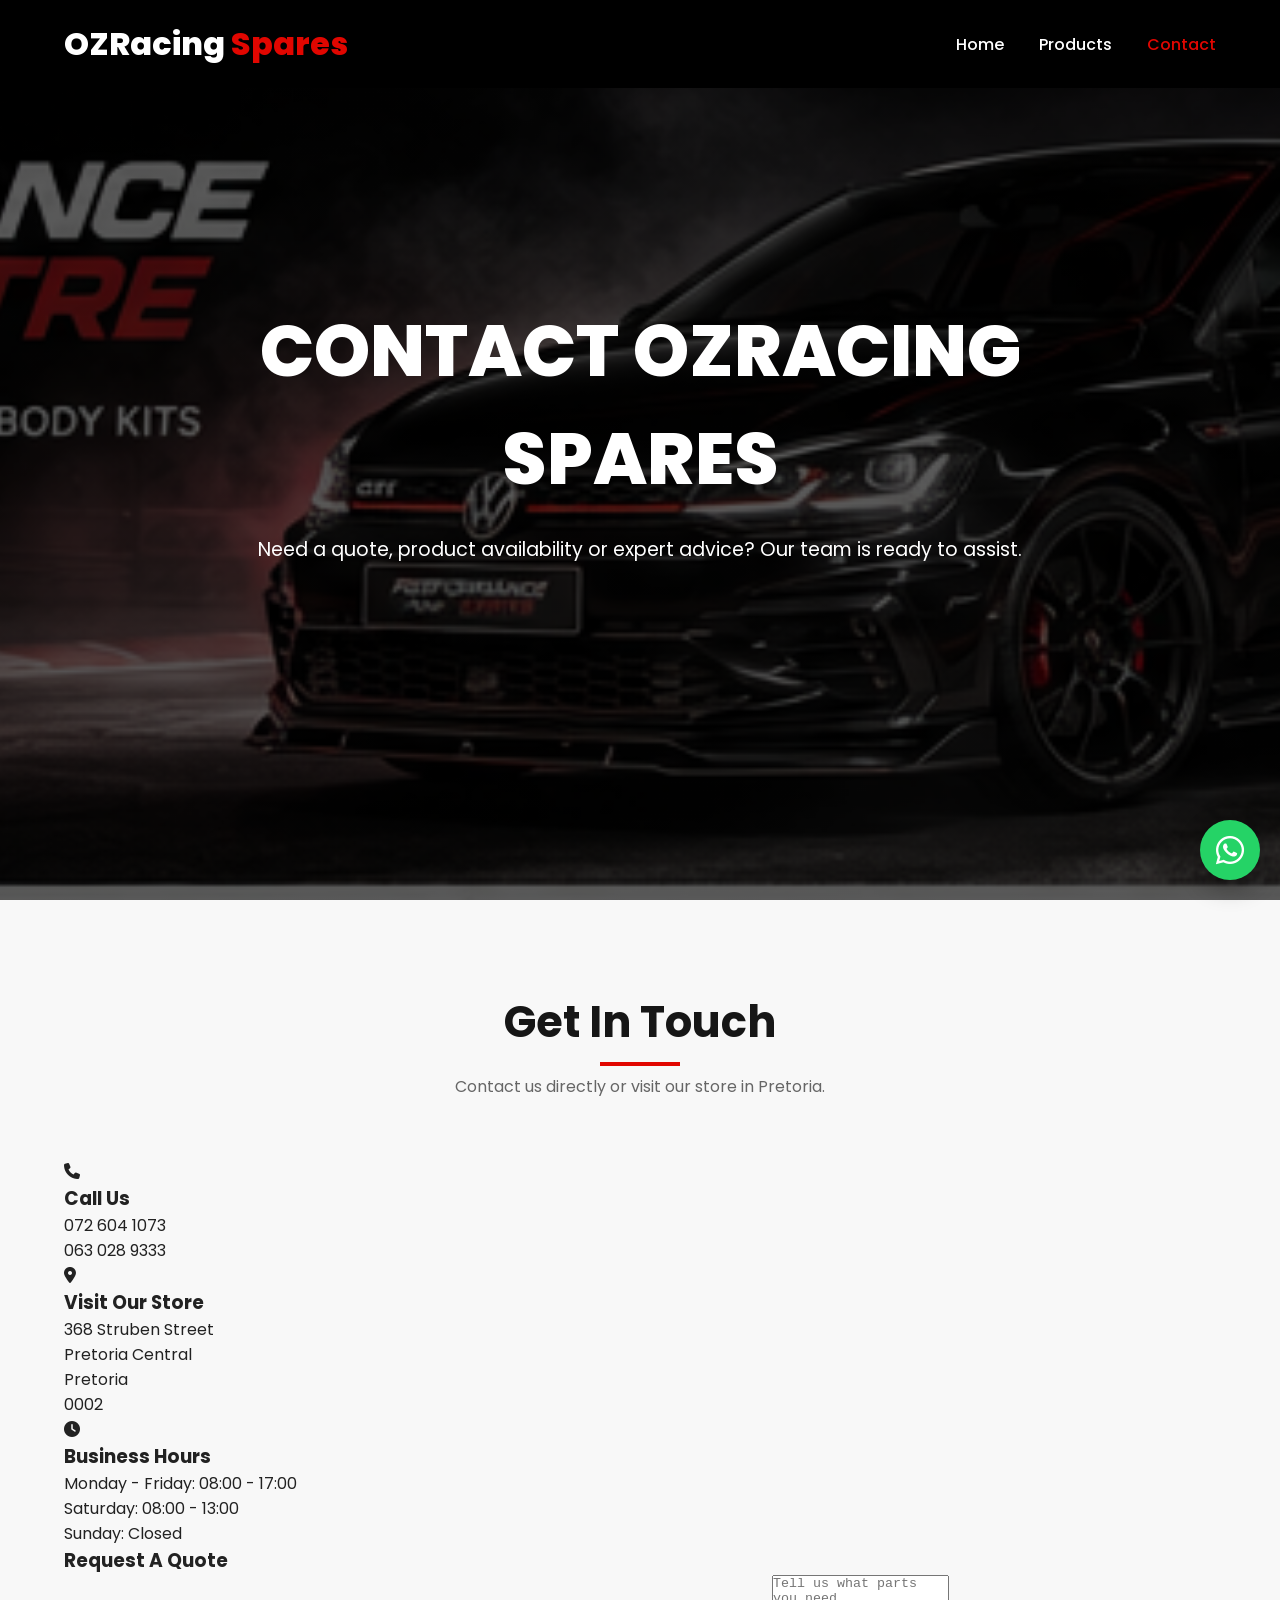
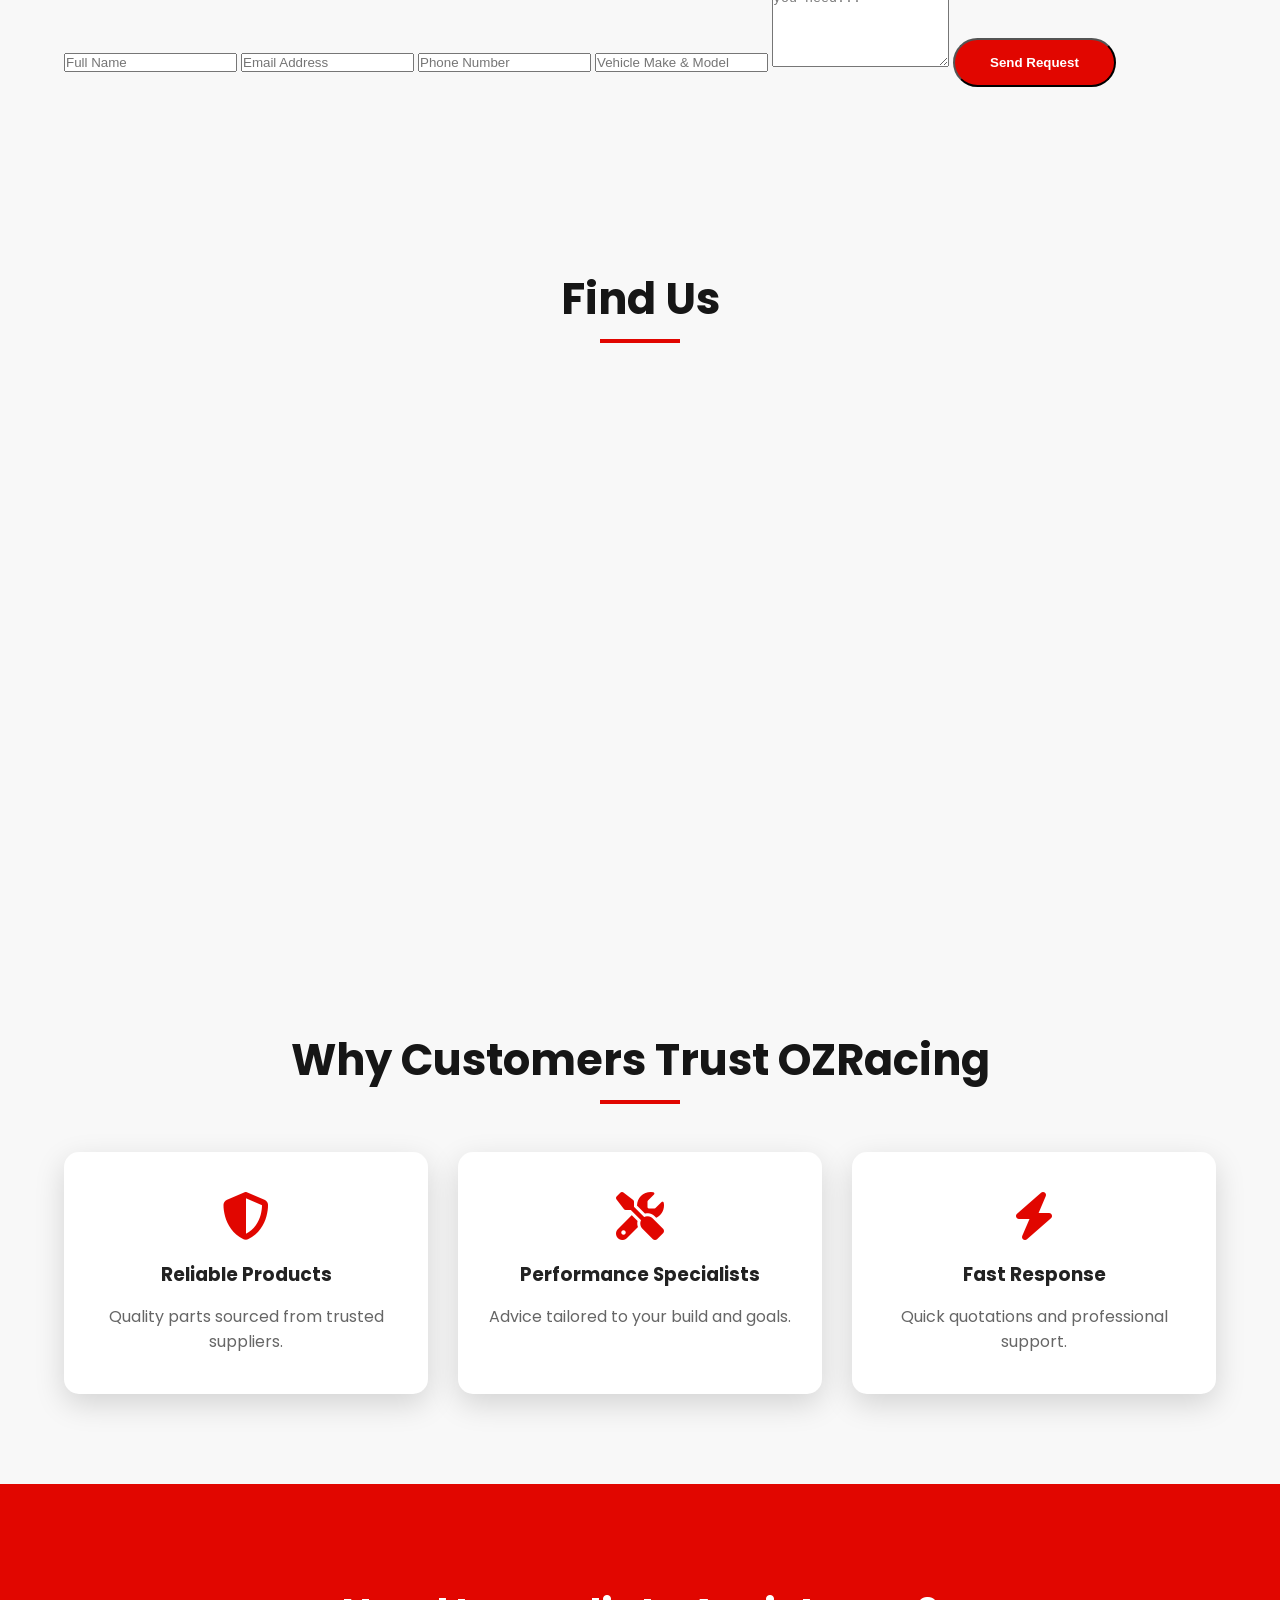
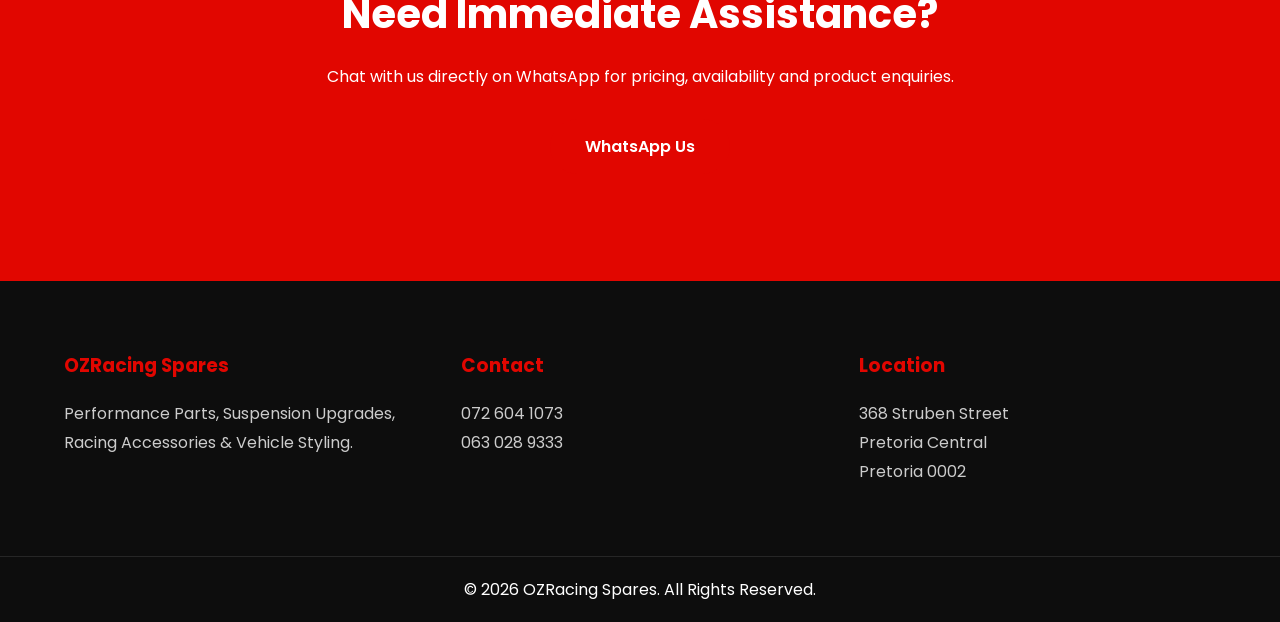
<file: contact.html>
<!DOCTYPE html>
<html lang="en">
<head>
    <meta charset="UTF-8">
    <meta name="viewport" content="width=device-width, initial-scale=1.0">

    <title>Contact OZRacing Spares | Racing & Performance Parts</title>

    <meta name="description" content="Contact OZRacing Spares for performance parts, racing accessories, suspension upgrades, body kits, exhaust systems and vehicle styling products.">

    <link rel="stylesheet" href="style.css">

    <link rel="preconnect" href="https://fonts.googleapis.com">

    <link href="https://fonts.googleapis.com/css2?family=Poppins:wght@300;400;500;600;700;800&display=swap" rel="stylesheet">

    <link rel="stylesheet"
    href="https://cdnjs.cloudflare.com/ajax/libs/font-awesome/6.5.1/css/all.min.css">

</head>

<body>

    <!-- HEADER -->

    <header class="header">

        <div class="container">

            <div class="logo">
                <h1>OZRacing<span> Spares</span></h1>
            </div>

            <nav class="navbar">

                <ul class="nav-links">

                    <li><a href="index.html">Home</a></li>

                    <li><a href="services.html">Products</a></li>

                    <li><a href="contact.html" class="active">Contact</a></li>

                </ul>

            </nav>

            <div class="mobile-menu">
                <i class="fas fa-bars"></i>
            </div>

        </div>

    </header>

    <!-- HERO -->

    <section class="hero contact-hero">

        <div class="hero-overlay"></div>

        <div class="hero-content">

            <h1>Contact OZRacing Spares</h1>

            <p>
                Need a quote, product availability or expert advice?
                Our team is ready to assist.
            </p>

        </div>

    </section>

    <!-- CONTACT DETAILS -->

    <section class="section">

        <div class="container">

            <div class="section-title">

                <h2>Get In Touch</h2>

                <p>
                    Contact us directly or visit our store in Pretoria.
                </p>

            </div>

            <div class="contact-wrapper">

                <!-- LEFT SIDE -->

                <div class="contact-info">

                    <div class="contact-card">

                        <i class="fas fa-phone"></i>

                        <h3>Call Us</h3>

                        <p>072 604 1073</p>
                        <p>063 028 9333</p>

                    </div>

                    <div class="contact-card">

                        <i class="fas fa-location-dot"></i>

                        <h3>Visit Our Store</h3>

                        <p>
                            368 Struben Street<br>
                            Pretoria Central<br>
                            Pretoria<br>
                            0002
                        </p>

                    </div>

                    <div class="contact-card">

                        <i class="fas fa-clock"></i>

                        <h3>Business Hours</h3>

                        <p>Monday - Friday: 08:00 - 17:00</p>
                        <p>Saturday: 08:00 - 13:00</p>
                        <p>Sunday: Closed</p>

                    </div>

                </div>

                <!-- RIGHT SIDE -->

                <div class="contact-form-box">

                    <h3>Request A Quote</h3>

                    <form>

                        <input
                        type="text"
                        placeholder="Full Name"
                        required>

                        <input
                        type="email"
                        placeholder="Email Address"
                        required>

                        <input
                        type="tel"
                        placeholder="Phone Number"
                        required>

                        <input
                        type="text"
                        placeholder="Vehicle Make & Model">

                        <textarea
                        rows="6"
                        placeholder="Tell us what parts you need..."
                        required></textarea>

                        <button
                        type="submit"
                        class="btn">
                            Send Request
                        </button>

                    </form>

                </div>

            </div>

        </div>

    </section>

    <!-- MAP SECTION -->

    <section class="section">

        <div class="container">

            <div class="section-title">

                <h2>Find Us</h2>

            </div>

            <div class="map-container">

                <!-- REPLACE WITH GOOGLE MAP EMBED -->

                <iframe
                    src="https://maps.google.com/maps?q=368%20Struben%20Street%20Pretoria&t=&z=15&ie=UTF8&iwloc=&output=embed"
                    width="100%"
                    height="450"
                    style="border:0;"
                    allowfullscreen=""
                    loading="lazy">
                </iframe>

            </div>

        </div>

    </section>

    <!-- WHY CHOOSE US -->

    <section class="features section">

        <div class="container">

            <div class="section-title">

                <h2>Why Customers Trust OZRacing</h2>

            </div>

            <div class="feature-grid">

                <div class="feature-box">

                    <i class="fas fa-shield-alt"></i>

                    <h3>Reliable Products</h3>

                    <p>
                        Quality parts sourced from trusted suppliers.
                    </p>

                </div>

                <div class="feature-box">

                    <i class="fas fa-tools"></i>

                    <h3>Performance Specialists</h3>

                    <p>
                        Advice tailored to your build and goals.
                    </p>

                </div>

                <div class="feature-box">

                    <i class="fas fa-bolt"></i>

                    <h3>Fast Response</h3>

                    <p>
                        Quick quotations and professional support.
                    </p>

                </div>

            </div>

        </div>

    </section>

    <!-- WHATSAPP CTA -->

    <section class="cta">

        <div class="container">

            <h2>Need Immediate Assistance?</h2>

            <p>
                Chat with us directly on WhatsApp for pricing,
                availability and product enquiries.
            </p>

            <a
            href="https://wa.me/27726041073"
            class="btn"
            target="_blank">

                WhatsApp Us

            </a>

        </div>

    </section>

    <!-- FOOTER -->

    <footer>

        <div class="container footer-content">

            <div class="footer-section">

                <h3>OZRacing Spares</h3>

                <p>
                    Performance Parts, Suspension Upgrades,
                    Racing Accessories & Vehicle Styling.
                </p>

            </div>

            <div class="footer-section">

                <h3>Contact</h3>

                <p>072 604 1073</p>
                <p>063 028 9333</p>

            </div>

            <div class="footer-section">

                <h3>Location</h3>

                <p>
                    368 Struben Street<br>
                    Pretoria Central<br>
                    Pretoria 0002
                </p>

            </div>

        </div>

        <div class="footer-bottom">

            <p>
                © 2026 OZRacing Spares. All Rights Reserved.
            </p>

        </div>

    </footer>

    <!-- FLOATING WHATSAPP -->

    <a
    href="https://wa.me/27726041073"
    class="whatsapp"
    target="_blank">

        <i class="fab fa-whatsapp"></i>

    </a>

    <script src="javascript.js"></script>

</body>
</html>
</file>
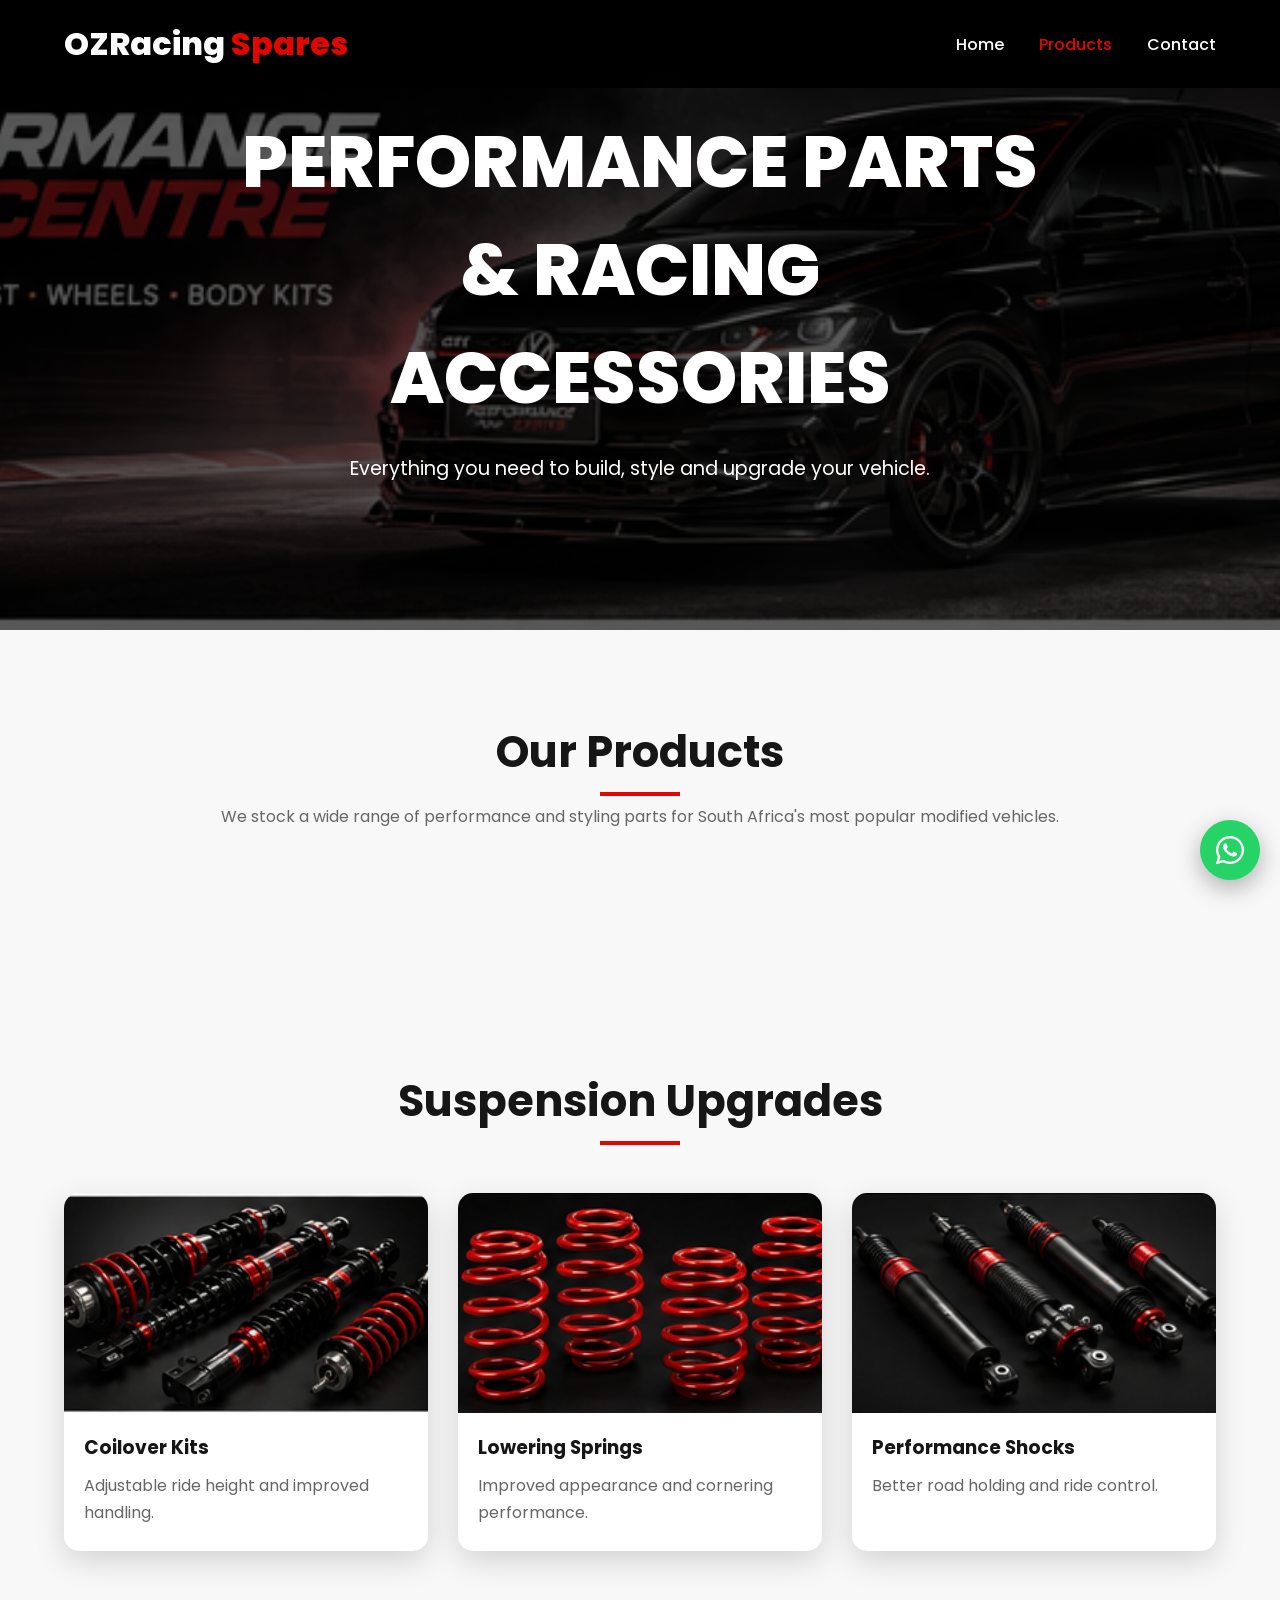
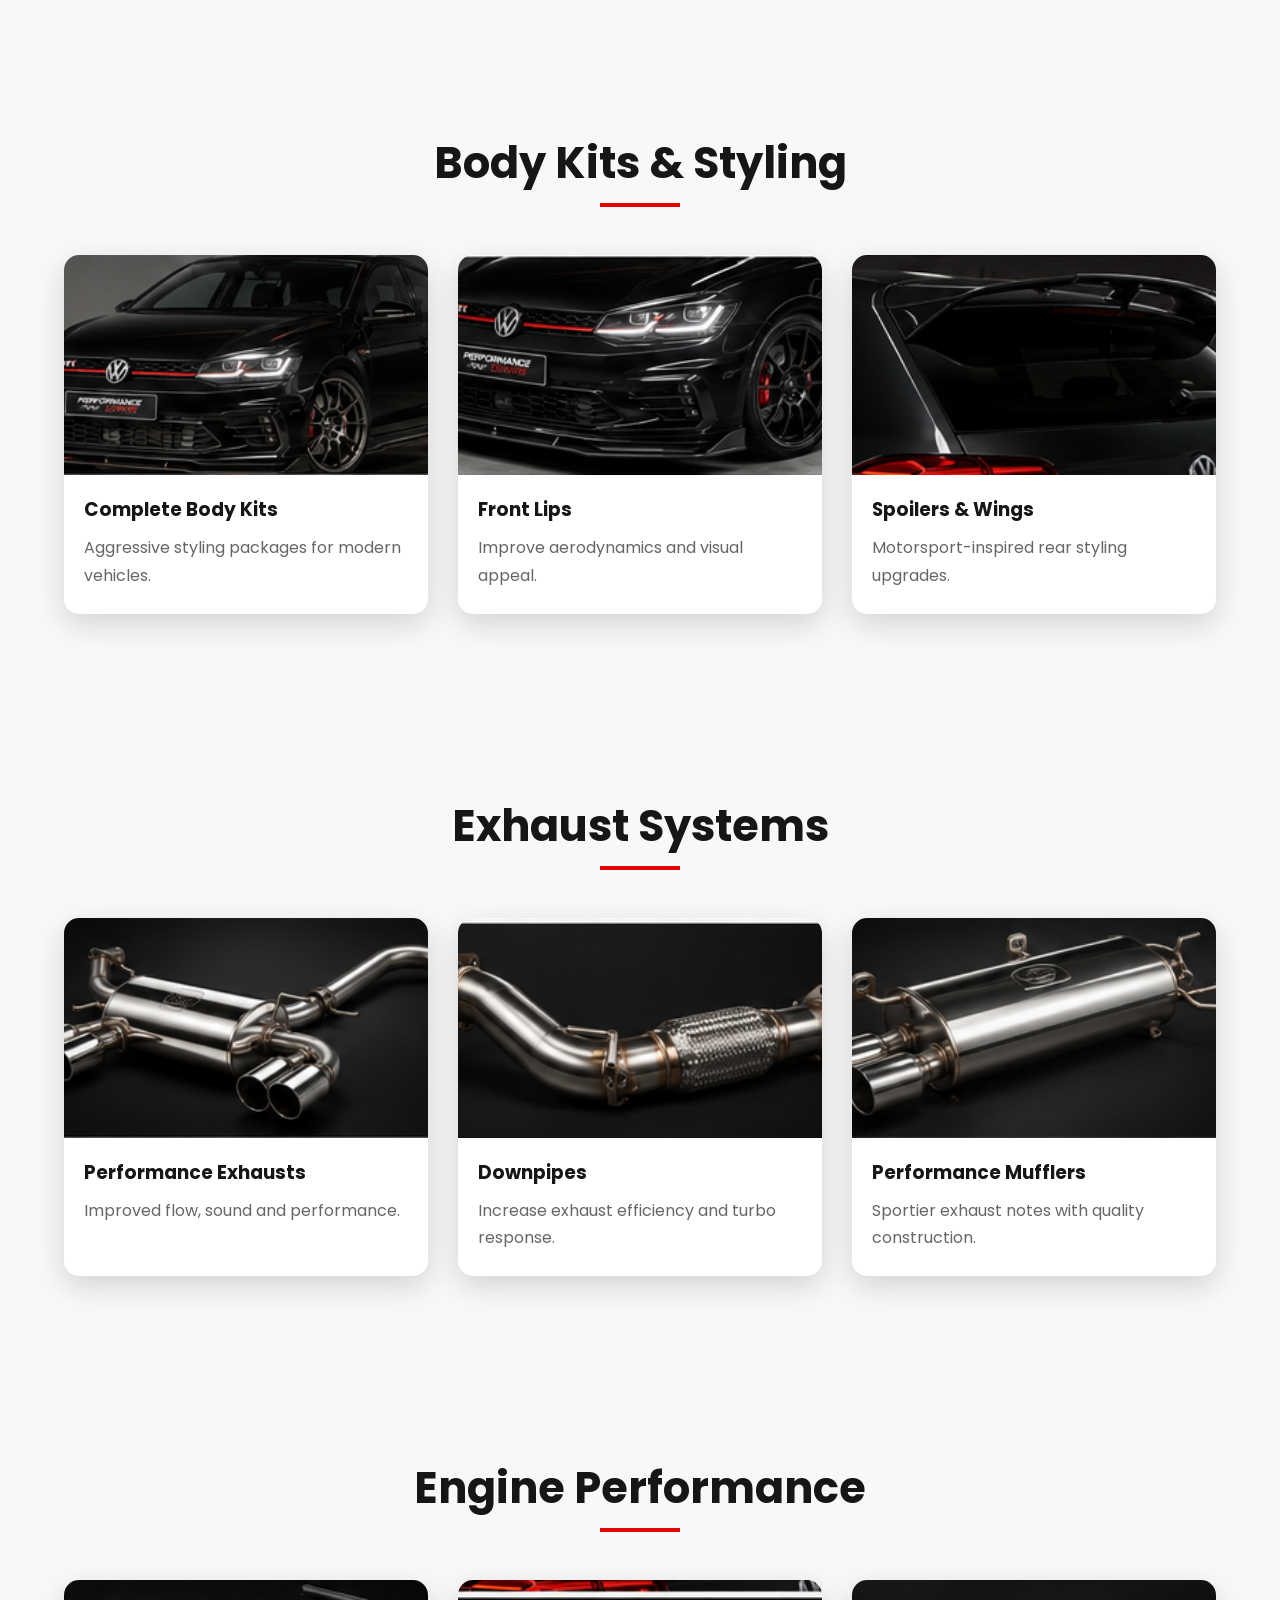
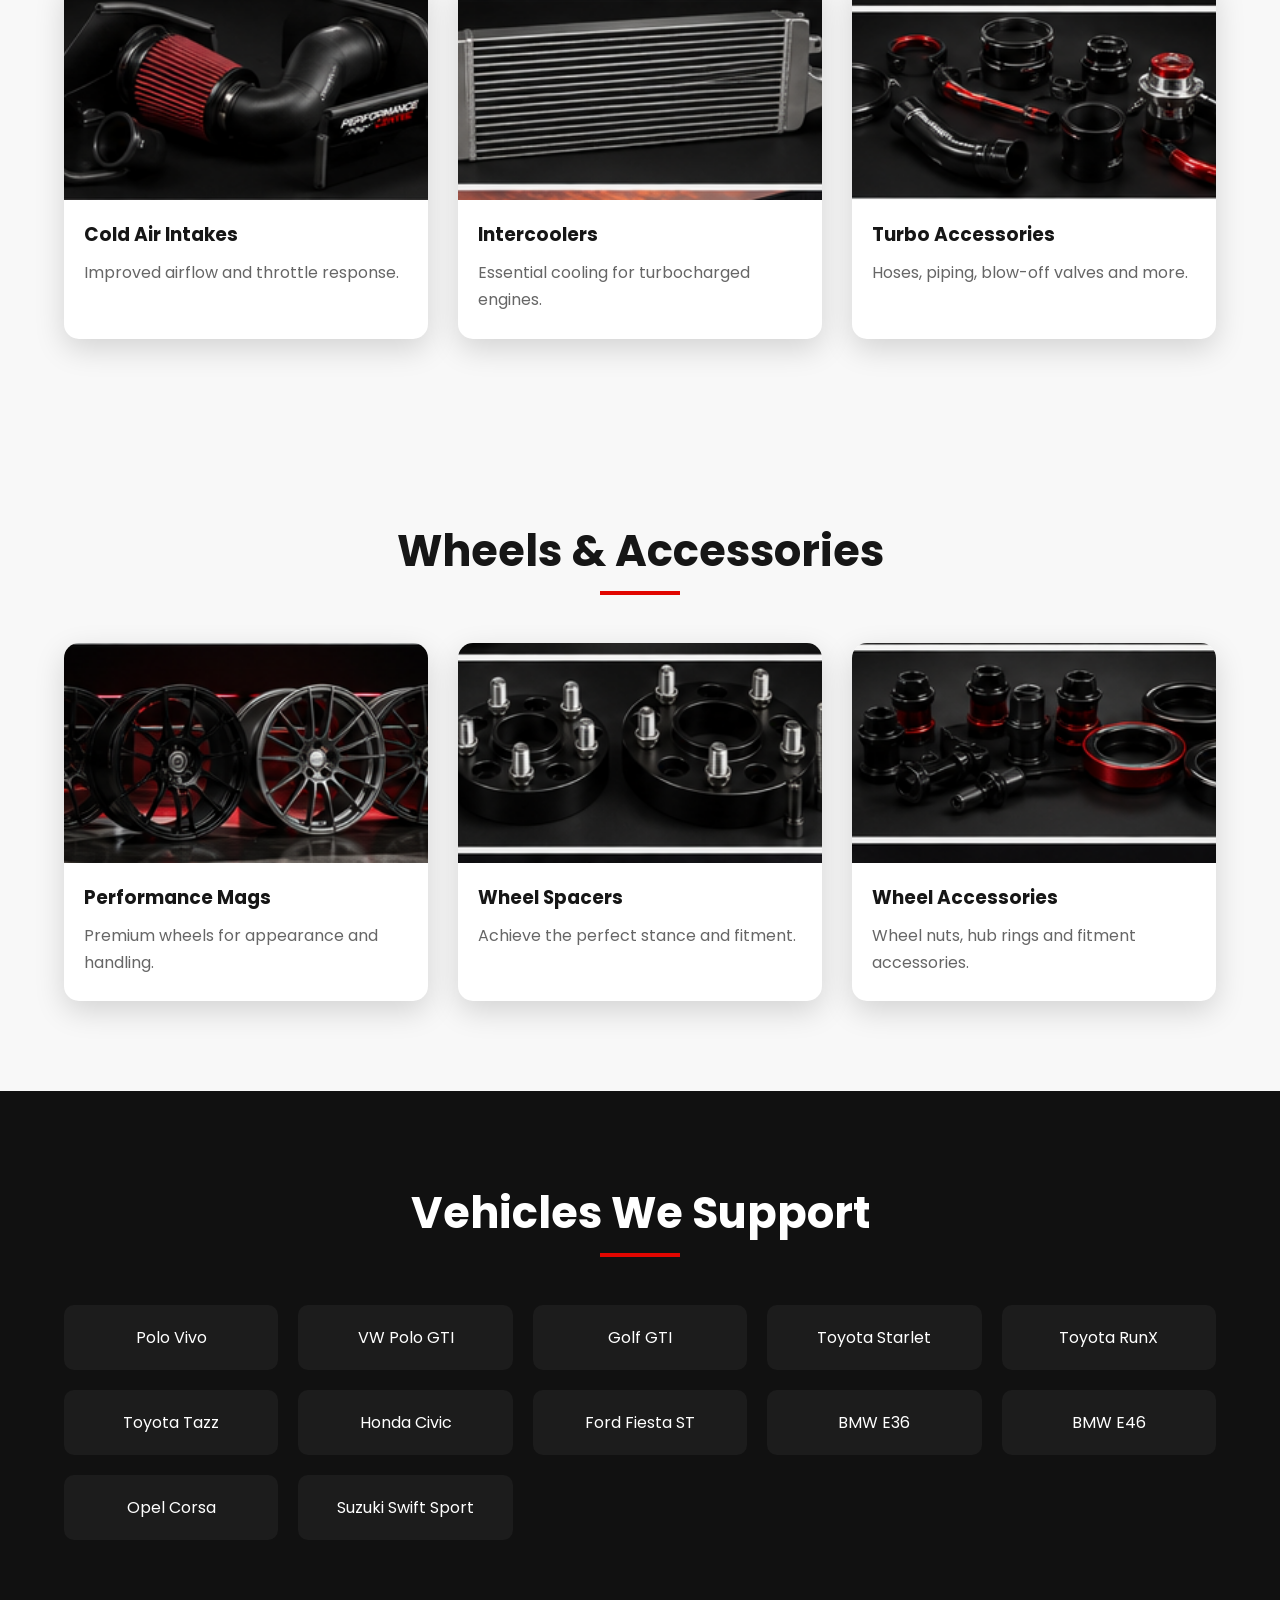
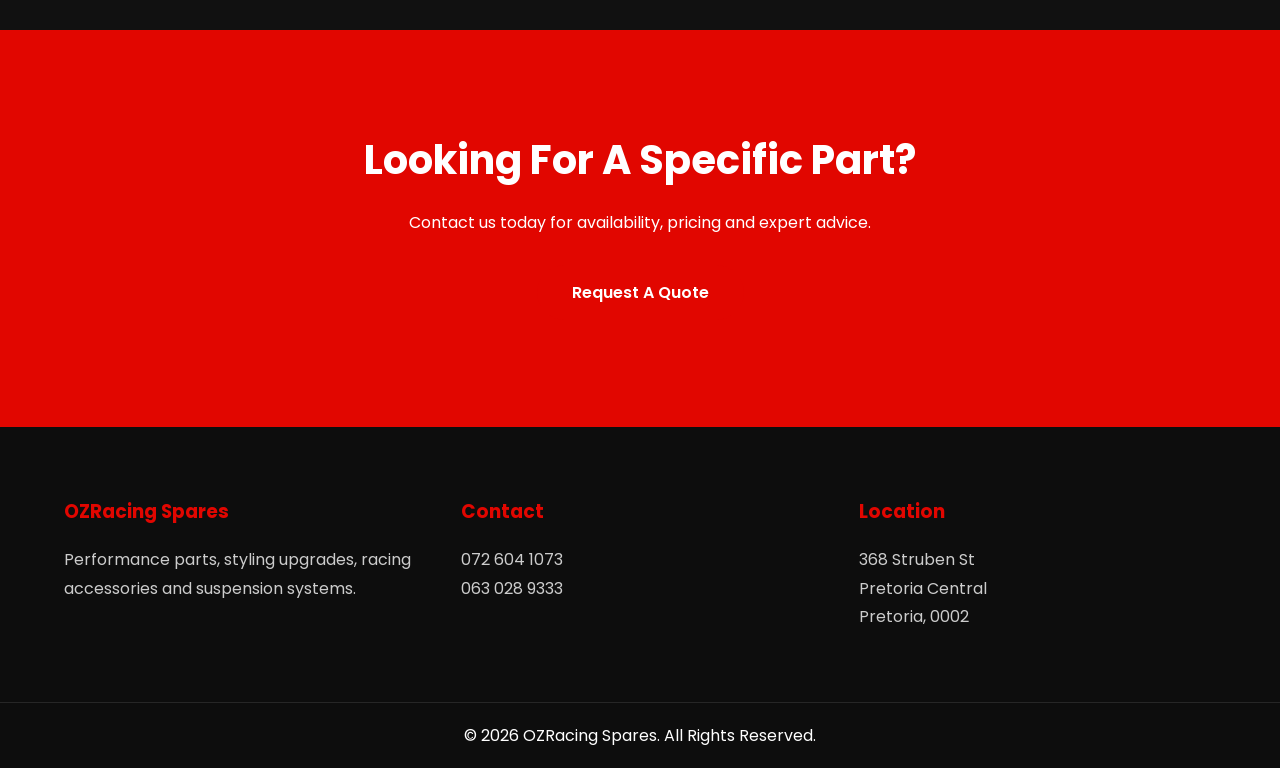
<file: services.html>
<!DOCTYPE html>
<html lang="en">
<head>
    <meta charset="UTF-8">
    <meta name="viewport" content="width=device-width, initial-scale=1.0">

    <title>Products & Services | OZRacing Spares</title>

    <meta name="description" content="Performance parts, racing accessories, suspension upgrades, body kits, exhaust systems, mags, turbo accessories and styling parts.">

    <link rel="stylesheet" href="style.css">

    <link rel="preconnect" href="https://fonts.googleapis.com">
    <link href="https://fonts.googleapis.com/css2?family=Poppins:wght@300;400;500;600;700;800&display=swap" rel="stylesheet">

    <link rel="stylesheet"
    href="https://cdnjs.cloudflare.com/ajax/libs/font-awesome/6.5.1/css/all.min.css">
</head>

<body>

    <!-- HEADER -->

    <header class="header">

        <div class="container">

            <div class="logo">
                <h1>OZRacing<span> Spares</span></h1>
            </div>

            <nav class="navbar">

                <ul class="nav-links">

                    <li><a href="index.html">Home</a></li>
                    <li><a href="services.html" class="active">Products</a></li>
                    <li><a href="contact.html">Contact</a></li>

                </ul>

            </nav>

            <div class="mobile-menu">
                <i class="fas fa-bars"></i>
            </div>

        </div>

    </header>

    <!-- PAGE HERO -->

    <section class="hero" style="min-height:70vh;">

        <div class="hero-overlay"></div>

        <div class="hero-content">

            <h1>Performance Parts & Racing Accessories</h1>

            <p>
                Everything you need to build, style and upgrade your vehicle.
            </p>

        </div>

    </section>

    <!-- INTRO -->

    <section class="section">

        <div class="container">

            <div class="section-title">

                <h2>Our Products</h2>

                <p>
                    We stock a wide range of performance and styling parts
                    for South Africa's most popular modified vehicles.
                </p>

            </div>

        </div>

    </section>

    <!-- SUSPENSION -->

    <section class="products section">

        <div class="container">

            <div class="section-title">
                <h2>Suspension Upgrades</h2>
            </div>

            <div class="product-grid">

                <div class="product-card">
                    <img src="coilovers.jpg" alt="Coilovers">
                    <h3>Coilover Kits</h3>
                    <p>
                        Adjustable ride height and improved handling.
                    </p>
                </div>

                <div class="product-card">
                    <img src="lowering-springs.jpg" alt="Lowering Springs">
                    <h3>Lowering Springs</h3>
                    <p>
                        Improved appearance and cornering performance.
                    </p>
                </div>

                <div class="product-card">
                    <img src="shocks.jpg" alt="Performance Shocks">
                    <h3>Performance Shocks</h3>
                    <p>
                        Better road holding and ride control.
                    </p>
                </div>

            </div>

        </div>

    </section>

    <!-- BODY KITS -->

    <section class="products section">

        <div class="container">

            <div class="section-title">
                <h2>Body Kits & Styling</h2>
            </div>

            <div class="product-grid">

                <div class="product-card">
                    <img src="body-kit.jpg" alt="Body Kit">
                    <h3>Complete Body Kits</h3>
                    <p>
                        Aggressive styling packages for modern vehicles.
                    </p>
                </div>

                <div class="product-card">
                    <img src="front-lip.jpg" alt="Front Lip">
                    <h3>Front Lips</h3>
                    <p>
                        Improve aerodynamics and visual appeal.
                    </p>
                </div>

                <div class="product-card">
                    <img src="spoiler.jpg" alt="Spoiler">
                    <h3>Spoilers & Wings</h3>
                    <p>
                        Motorsport-inspired rear styling upgrades.
                    </p>
                </div>

            </div>

        </div>

    </section>

    <!-- EXHAUST -->

    <section class="products section">

        <div class="container">

            <div class="section-title">
                <h2>Exhaust Systems</h2>
            </div>

            <div class="product-grid">

                <div class="product-card">
                    <img src="exhaust.jpg" alt="Exhaust">
                    <h3>Performance Exhausts</h3>
                    <p>
                        Improved flow, sound and performance.
                    </p>
                </div>

                <div class="product-card">
                    <img src="downpipe.jpg" alt="Downpipe">
                    <h3>Downpipes</h3>
                    <p>
                        Increase exhaust efficiency and turbo response.
                    </p>
                </div>

                <div class="product-card">
                    <img src="muffler.jpg" alt="Muffler">
                    <h3>Performance Mufflers</h3>
                    <p>
                        Sportier exhaust notes with quality construction.
                    </p>
                </div>

            </div>

        </div>

    </section>

    <!-- ENGINE -->

    <section class="products section">

        <div class="container">

            <div class="section-title">
                <h2>Engine Performance</h2>
            </div>

            <div class="product-grid">

                <div class="product-card">
                    <img src="intake.jpg" alt="Cold Air Intake">
                    <h3>Cold Air Intakes</h3>
                    <p>
                        Improved airflow and throttle response.
                    </p>
                </div>

                <div class="product-card">
                    <img src="intercooler.jpg" alt="Intercooler">
                    <h3>Intercoolers</h3>
                    <p>
                        Essential cooling for turbocharged engines.
                    </p>
                </div>

                <div class="product-card">
                    <img src="turbo.jpg" alt="Turbo Accessories">
                    <h3>Turbo Accessories</h3>
                    <p>
                        Hoses, piping, blow-off valves and more.
                    </p>
                </div>

            </div>

        </div>

    </section>

    <!-- WHEELS -->

    <section class="products section">

        <div class="container">

            <div class="section-title">
                <h2>Wheels & Accessories</h2>
            </div>

            <div class="product-grid">

                <div class="product-card">
                    <img src="mags.jpg" alt="Mags">
                    <h3>Performance Mags</h3>
                    <p>
                        Premium wheels for appearance and handling.
                    </p>
                </div>

                <div class="product-card">
                    <img src="spacers.jpg" alt="Wheel Spacers">
                    <h3>Wheel Spacers</h3>
                    <p>
                        Achieve the perfect stance and fitment.
                    </p>
                </div>

                <div class="product-card">
                    <img src="nuts.jpg" alt="Wheel Nuts">
                    <h3>Wheel Accessories</h3>
                    <p>
                        Wheel nuts, hub rings and fitment accessories.
                    </p>
                </div>

            </div>

        </div>

    </section>

    <!-- VEHICLES -->

    <section class="vehicles section">

        <div class="container">

            <div class="section-title">

                <h2>Vehicles We Support</h2>

            </div>

            <div class="vehicle-grid">

                <div>Polo Vivo</div>
                <div>VW Polo GTI</div>
                <div>Golf GTI</div>
                <div>Toyota Starlet</div>
                <div>Toyota RunX</div>
                <div>Toyota Tazz</div>
                <div>Honda Civic</div>
                <div>Ford Fiesta ST</div>
                <div>BMW E36</div>
                <div>BMW E46</div>
                <div>Opel Corsa</div>
                <div>Suzuki Swift Sport</div>

            </div>

        </div>

    </section>

    <!-- CTA -->

    <section class="cta">

        <div class="container">

            <h2>Looking For A Specific Part?</h2>

            <p>
                Contact us today for availability, pricing and expert advice.
            </p>

            <a href="contact.html" class="btn">
                Request A Quote
            </a>

        </div>

    </section>

    <!-- FOOTER -->

    <footer>

        <div class="container footer-content">

            <div class="footer-section">

                <h3>OZRacing Spares</h3>

                <p>
                    Performance parts, styling upgrades,
                    racing accessories and suspension systems.
                </p>

            </div>

            <div class="footer-section">

                <h3>Contact</h3>

                <p>072 604 1073</p>
                <p>063 028 9333</p>

            </div>

            <div class="footer-section">

                <h3>Location</h3>

                <p>
                    368 Struben St<br>
                    Pretoria Central<br>
                    Pretoria, 0002
                </p>

            </div>

        </div>

        <div class="footer-bottom">

            <p>
                © 2026 OZRacing Spares. All Rights Reserved.
            </p>

        </div>

    </footer>

    <!-- WHATSAPP -->

    <a href="https://wa.me/27726041073" class="whatsapp">
        <i class="fab fa-whatsapp"></i>
    </a>

    <script src="javascript.js"></script>

</body>
</html>
</file>
<file: style.css>
/* ===================================
   OZRACING SPARES
   PROFESSIONAL MOTORSPORT DESIGN
=================================== */

:root{
    --primary:#e10600;
    --secondary:#161616;
    --dark:#0b0b0b;
    --light:#f5f5f5;
    --white:#ffffff;
    --grey:#888888;
    --transition:0.3s ease;
    --shadow:0 10px 30px rgba(0,0,0,0.15);
}

/* ===================
   GLOBAL
=================== */

*{
    margin:0;
    padding:0;
    box-sizing:border-box;
}

html{
    scroll-behavior:smooth;
}

body{
    font-family:'Poppins',sans-serif;
    background:#f8f8f8;
    color:#222;
    overflow-x:hidden;
}

img{
    width:100%;
    display:block;
}

a{
    text-decoration:none;
}

ul{
    list-style:none;
}

.container{
    width:90%;
    max-width:1300px;
    margin:auto;
}

.section{
    padding:90px 0;
}

.section-title{
    text-align:center;
    margin-bottom:60px;
}

.section-title h2{
    font-size:2.7rem;
    color:var(--secondary);
    margin-bottom:15px;
    position:relative;
}

.section-title h2::after{
    content:'';
    width:80px;
    height:4px;
    background:var(--primary);
    position:absolute;
    left:50%;
    transform:translateX(-50%);
    bottom:-12px;
}

.section-title p{
    color:#666;
    font-size:1rem;
    margin-top:20px;
}

/* ===================
   HEADER
=================== */

.header{
    position:fixed;
    width:100%;
    top:0;
    left:0;
    z-index:1000;
    background:rgba(0,0,0,0.95);
    backdrop-filter:blur(10px);
}

.header .container{
    display:flex;
    justify-content:space-between;
    align-items:center;
    padding:20px 0;
}

.logo h1{
    color:white;
    font-size:2rem;
    font-weight:800;
}

.logo span{
    color:var(--primary);
}

.nav-links{
    display:flex;
    gap:35px;
}

.nav-links a{
    color:white;
    font-weight:500;
    transition:var(--transition);
}

.nav-links a:hover,
.nav-links a.active{
    color:var(--primary);
}

.mobile-menu{
    display:none;
    color:white;
    font-size:1.8rem;
    cursor:pointer;
}

/* ===================
   HERO
=================== */

.hero{
    min-height:100vh;
    background:
    linear-gradient(
        rgba(0,0,0,0.65),
        rgba(0,0,0,0.65)
    ),
    url('hero.jpg');
    background-size:cover;
    background-position:center;
    display:flex;
    align-items:center;
    justify-content:center;
    text-align:center;
    position:relative;
}

.hero-content{
    max-width:850px;
    color:white;
    padding:20px;
}

.hero-content h1{
    font-size:4.5rem;
    font-weight:800;
    margin-bottom:20px;
    text-transform:uppercase;
}

.hero-content p{
    font-size:1.2rem;
    line-height:1.8;
    margin-bottom:35px;
}

.hero-buttons{
    display:flex;
    gap:20px;
    justify-content:center;
    flex-wrap:wrap;
}

/* ===================
   BUTTONS
=================== */

.btn{
    background:var(--primary);
    color:white;
    padding:15px 35px;
    border-radius:50px;
    font-weight:600;
    transition:var(--transition);
    display:inline-block;
}

.btn:hover{
    background:#ff1d16;
    transform:translateY(-3px);
}

.btn-outline{
    border:2px solid white;
    color:white;
    padding:15px 35px;
    border-radius:50px;
    transition:var(--transition);
}

.btn-outline:hover{
    background:white;
    color:black;
}

/* ===================
   ABOUT
=================== */

.about-content{
    display:grid;
    grid-template-columns:1fr 1fr;
    gap:60px;
    align-items:center;
}

.about-text p{
    margin-bottom:20px;
    line-height:1.8;
    color:#555;
}

.about-image img{
    border-radius:15px;
    box-shadow:var(--shadow);
}

/* ===================
   PRODUCTS
=================== */

.product-grid{
    display:grid;
    grid-template-columns:repeat(auto-fit,minmax(280px,1fr));
    gap:30px;
}

.product-card{
    background:white;
    border-radius:15px;
    overflow:hidden;
    box-shadow:var(--shadow);
    transition:var(--transition);
}

.product-card:hover{
    transform:translateY(-10px);
}

.product-card img{
    height:220px;
    object-fit:cover;
}

.product-card h3{
    padding:20px 20px 10px;
    color:var(--secondary);
}

.product-card p{
    padding:0 20px 25px;
    color:#666;
    line-height:1.7;
}

/* ===================
   VEHICLES
=================== */

.vehicles{
    background:#111;
}

.vehicles h2{
    color:white;
}

.vehicle-grid{
    display:grid;
    grid-template-columns:repeat(auto-fit,minmax(180px,1fr));
    gap:20px;
}

.vehicle-grid div{
    background:#1c1c1c;
    color:white;
    text-align:center;
    padding:20px;
    border-radius:10px;
    transition:var(--transition);
}

.vehicle-grid div:hover{
    background:var(--primary);
}

/* ===================
   FEATURES
=================== */

.feature-grid{
    display:grid;
    grid-template-columns:repeat(auto-fit,minmax(250px,1fr));
    gap:30px;
}

.feature-box{
    background:white;
    text-align:center;
    padding:40px 25px;
    border-radius:15px;
    box-shadow:var(--shadow);
    transition:var(--transition);
}

.feature-box:hover{
    transform:translateY(-8px);
}

.feature-box i{
    font-size:3rem;
    color:var(--primary);
    margin-bottom:20px;
}

.feature-box h3{
    margin-bottom:15px;
}

.feature-box p{
    color:#666;
}

/* ===================
   STATS
=================== */

.stats{
    background:
    linear-gradient(
        rgba(0,0,0,0.8),
        rgba(0,0,0,0.8)
    ),
    url('images/polo-gti.jpg');
    background-size:cover;
    background-position:center;
    color:white;
    padding:100px 0;
}

.stats .container{
    display:grid;
    grid-template-columns:repeat(auto-fit,minmax(220px,1fr));
    gap:30px;
    text-align:center;
}

.stat-box h2{
    font-size:3rem;
    color:var(--primary);
}

.stat-box p{
    font-size:1.1rem;
}

/* ===================
   CTA
=================== */

.cta{
    background:var(--primary);
    text-align:center;
    color:white;
    padding:100px 20px;
}

.cta h2{
    font-size:2.5rem;
    margin-bottom:20px;
}

.cta p{
    margin-bottom:30px;
    max-width:700px;
    margin-left:auto;
    margin-right:auto;
}

/* ===================
   FOOTER
=================== */

footer{
    background:#0d0d0d;
    color:white;
}

.footer-content{
    display:grid;
    grid-template-columns:repeat(auto-fit,minmax(250px,1fr));
    gap:40px;
    padding:70px 0;
}

.footer-section h3{
    margin-bottom:20px;
    color:var(--primary);
}

.footer-section p{
    color:#ccc;
    line-height:1.8;
}

.footer-bottom{
    text-align:center;
    border-top:1px solid rgba(255,255,255,0.1);
    padding:20px;
}

/* ===================
   WHATSAPP BUTTON
=================== */

.whatsapp{
    position:fixed;
    right:20px;
    bottom:20px;
    width:60px;
    height:60px;
    background:#25D366;
    color:white;
    border-radius:50%;
    display:flex;
    justify-content:center;
    align-items:center;
    font-size:2rem;
    box-shadow:0 8px 25px rgba(0,0,0,0.3);
    z-index:999;
    transition:var(--transition);
}

.whatsapp:hover{
    transform:scale(1.1);
}

/* ===================
   SCROLLBAR
=================== */

::-webkit-scrollbar{
    width:10px;
}

::-webkit-scrollbar-track{
    background:#111;
}

::-webkit-scrollbar-thumb{
    background:var(--primary);
}

/* ===================
   RESPONSIVE
=================== */

@media(max-width:992px){

    .hero-content h1{
        font-size:3.5rem;
    }

    .about-content{
        grid-template-columns:1fr;
    }

}

@media(max-width:768px){

    .mobile-menu{
        display:block;
    }

    .navbar{
        display:none;
    }

    .hero-content h1{
        font-size:2.7rem;
    }

    .hero-content p{
        font-size:1rem;
    }

    .section{
        padding:70px 0;
    }

    .section-title h2{
        font-size:2rem;
    }

    .cta h2{
        font-size:2rem;
    }

}

@media(max-width:576px){

    .hero-content h1{
        font-size:2.2rem;
    }

    .btn,
    .btn-outline{
        width:100%;
        text-align:center;
    }

    .hero-buttons{
        flex-direction:column;
    }

    .stat-box h2{
        font-size:2.3rem;
    }

}
</file>
